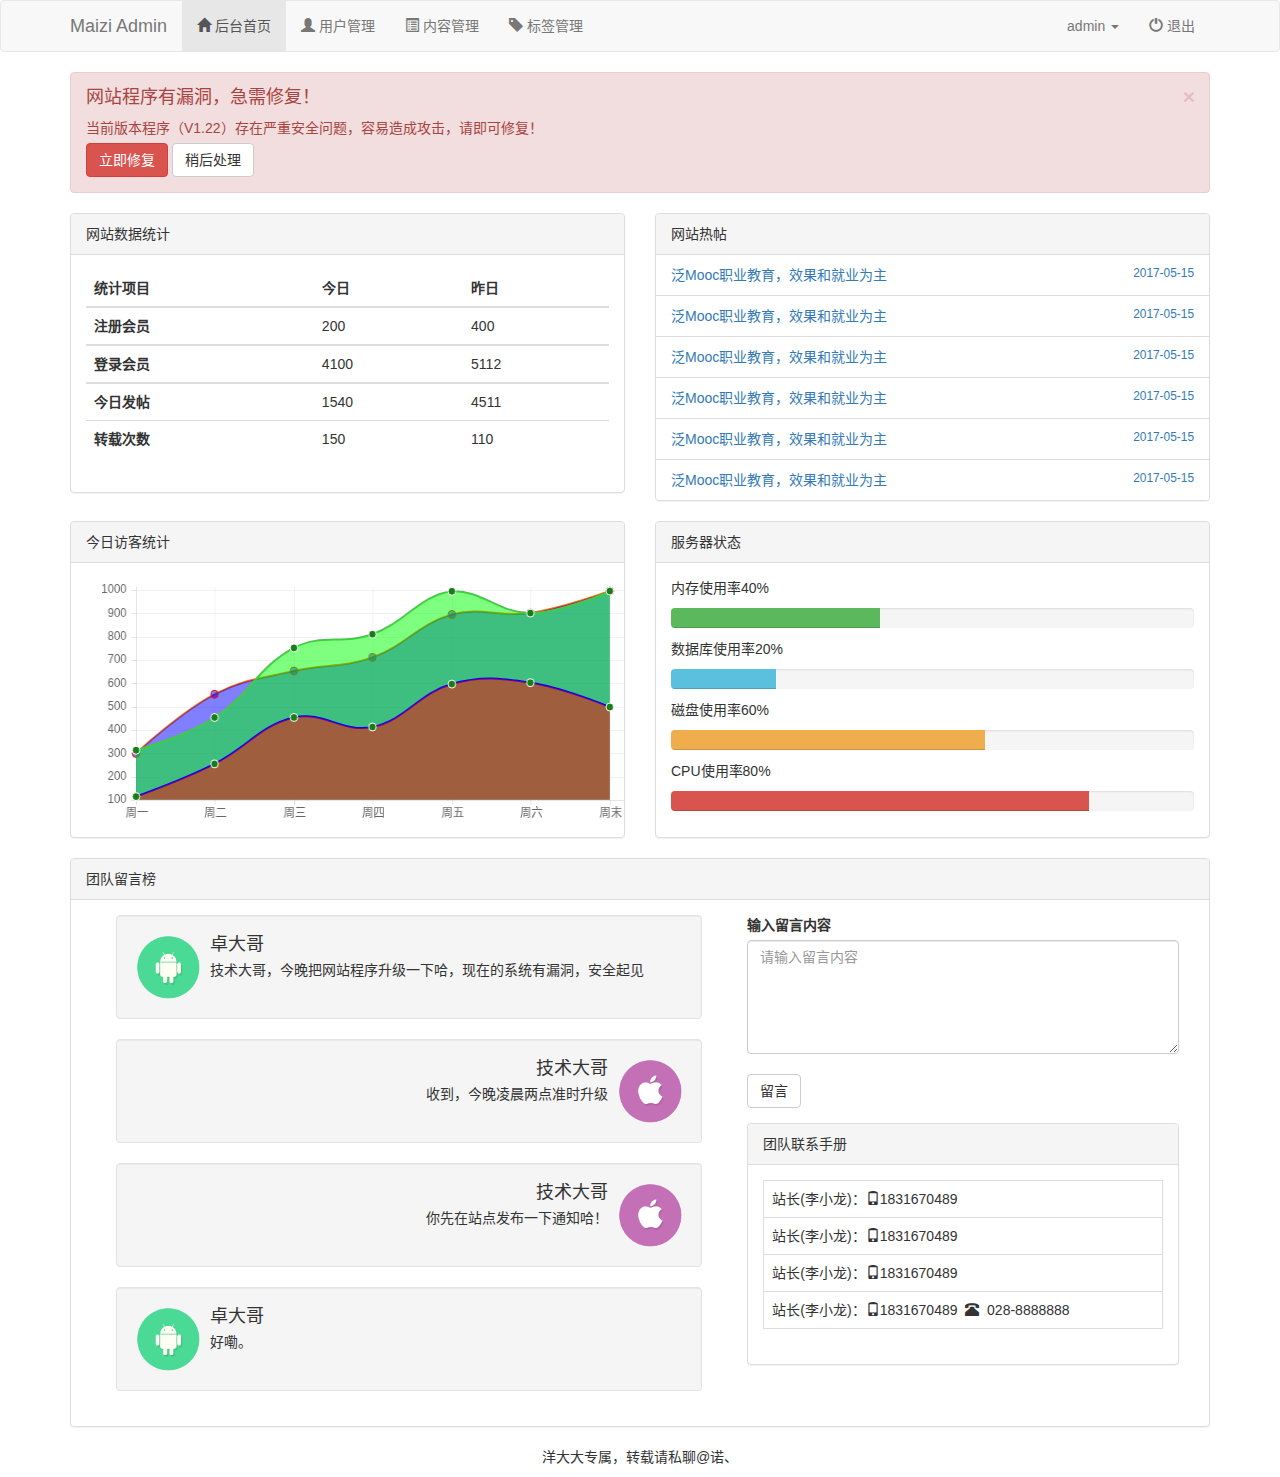
<file: index.html>
﻿<!DOCTYPE html>
<html lang="zh-CN">
<head>
    <meta charset="utf-8">
    <meta http-equiv="X-UA-Compatible" content="IE=edge">
    <meta name="viewport" content="width=device-width, initial-scale=1">
    <title>前台首页</title>
    <link href="lib/bootstrap/css/bootstrap.min.css" rel="stylesheet">
    <link rel="stylesheet" type="text/css" href="css/style.css"/>
</head>
<body>
	<!--导航start-->
	<nav class="navbar navbar-default" id="nav">
		<div class="container">
			<!--小屏幕导航按钮+logo-->
			<div class="navbar-header">
				<button class="navbar-toggle" data-toggle="collapse" data-target=".navbar-collapse">
				<span class="icon-bar"></span>
				<span class="icon-bar"></span>
				<span class="icon-bar"></span>	
			</button>
			<a href="#" class="navbar-brand">Maizi Admin</a>
			</div>
			<!--小屏幕导航按钮+logo-->
			<!--导航-->
			<div class="navbar-collapse collapse">
				<ul class="nav navbar-nav">
					<li class="active"><a href="firstindex.html"><span class="glyphicon glyphicon-home"></span>&nbsp;后台首页</a></li>
					<li><span></span><a href="user.html"><span class="glyphicon glyphicon-user"></span>&nbsp;用户管理</a></li>
					<li><span></span><a href="mainpage.html"><span class="glyphicon glyphicon-list-alt"></span>&nbsp;内容管理</a></li>
					<li><span></span><a href="tag.html"><span class="glyphicon glyphicon-tag"></span>&nbsp;标签管理</a></li>				
				</ul>
				<ul class="nav navbar-nav navbar-right">
					<li class="dropdown">
					  <a id="dLabel" type="button" data-toggle="dropdown" aria-haspopup="true" aria-expanded="false">
					    admin
					    <span class="caret"></span>
					  </a>
					  <ul class="dropdown-menu" aria-labelledby="dLabel">
					    <li><a href="index.html"><span class="glyphicon glyphicon-screenshot"></span>&nbsp;前台首页</a></li>
					    <li><a href="mainpage.html"><span class="glyphicon glyphicon-user"></span>&nbsp;个人主页</a></li>
					    <li><a href="set.html"><span class="glyphicon glyphicon-cog"></span>&nbsp;个人设置</a></li>
					    <li><a href="centre.html"><span class="glyphicon glyphicon-credit-card"></span>&nbsp;账户中心</a></li>
					    <li><a href="collect.html"><span class="glyphicon glyphicon-heart"></span>&nbsp;我的收藏</a></li>
					  </ul>
					</li>
					<li><a href="#"><span class="glyphicon glyphicon-off"></span>&nbsp;退出</a></li>
				</ul>
			</div>
			<!--导航-->
			
		</div>
	</nav>
	<!--导航end-->	
	
	<div class="container">
		<!--网站漏洞修复-->
		<div class="row">
			<div class="col-xs-12 col-sm-12 col-md-12 col-lg-12">
				<div class="alert alert-danger alert-dismissible fade in" role="alert">
			      <button type="button" class="close" data-dismiss="alert" aria-label="Close"><span aria-hidden="true">×</span></button>
			      <h4>网站程序有漏洞，急需修复！</h4>
			      <p>当前版本程序（V1.22）存在严重安全问题，容易造成攻击，请即可修复！</p>
			      <p>
			        <button type="button" class="btn btn-danger">立即修复</button>
			        <button type="button" class="btn btn-default" data-dismiss="alert">稍后处理</button>
			      </p>
			    </div>
			</div>
		</div>
		<!--网站漏洞修复-->
		<div class="row">
			<div class="col-xs-12 col-sm-12 col-md-6 col-lg-6">
				<div class="panel panel-default">
					<div class="panel-heading">网站数据统计</div>
					<div class="panel-body">
					<table class="table table-hover">
						<thead>
							<th>统计项目</th>
							<th>今日</th>
							<th>昨日</th>
						</thead>
						<tbody>
							<th>注册会员</th>
							<td>200</td>
							<td>400</td>
						</tbody>
						<tbody>
							<th>登录会员</th>
							<td>4100</td>
							<td>5112</td>
						</tbody>
						<tbody>
							<th>今日发帖</th>
							<td>1540</td>
							<td>4511</td>
						</tbody>
						<tfoot>
							<th>转载次数</th>
							<td>150</td>
							<td>110</td>
						</tfoot>
					</table>
					</div>
				</div>
			</div>
			<div class="col-xs-12 col-sm-12 col-md-6 col-lg-6">
				<div class="panel panel-default">
					<div class="panel-heading">网站热帖</div>
					<ul class="list-group">
						<li class="list-group-item">
							<a href="#">泛Mooc职业教育，效果和就业为主<small class="pull-right">2017-05-15</small></a>
						</li>
						<li class="list-group-item">
							<a href="#">泛Mooc职业教育，效果和就业为主<small class="pull-right">2017-05-15</small></a>
						</li>
						<li class="list-group-item">
							<a href="#">泛Mooc职业教育，效果和就业为主<small class="pull-right">2017-05-15</small></a>
						</li>
						<li class="list-group-item">
							<a href="#">泛Mooc职业教育，效果和就业为主<small class="pull-right">2017-05-15</small></a>
						</li>
						<li class="list-group-item">
							<a href="#">泛Mooc职业教育，效果和就业为主<small class="pull-right">2017-05-15</small></a>
						</li>
						<li class="list-group-item">
							<a href="#">泛Mooc职业教育，效果和就业为主<small class="pull-right">2017-05-15</small></a>
						</li>
					</ul>
				</div>
			</div>
		</div>
		<div class="row">
			<div class="col-xs-12 col-sm-12 col-md-6 col-lg-6">
			<div class="panel panel-default">
				<div class="panel-heading">今日访客统计</div>
				<div class="panel-body">
					<canvas id="canvas" class="col-xs-12 col-sm-12 col-md-6 col-lg-6">
						
					</canvas>
				</div>
			</div>
			</div>
			<div class="col-xs-12 col-sm-12 col-md-6 col-lg-6">
				<div class="panel panel-default">
					<div class="panel-heading">服务器状态</div>
					<div class="panel-body">
						<p>内存使用率40%</p>
						<div class="progress">
						  <div class="progress-bar progress-bar-success" role="progressbar" aria-valuenow="40" aria-valuemin="0" aria-valuemax="100" style="width: 40%">
						    <span class="sr-only">40% Complete (success)</span>
						  </div>
						</div>
						<p>数据库使用率20%</p>
						<div class="progress">
						  <div class="progress-bar progress-bar-info" role="progressbar" aria-valuenow="20" aria-valuemin="0" aria-valuemax="100" style="width: 20%">
						    <span class="sr-only">20% Complete</span>
						  </div>
						</div>
						<p>磁盘使用率60%</p>
						<div class="progress">
						  <div class="progress-bar progress-bar-warning" role="progressbar" aria-valuenow="60" aria-valuemin="0" aria-valuemax="100" style="width: 60%">
						    <span class="sr-only">60% Complete (warning)</span>
						  </div>
						</div>
						<p>CPU使用率80%</p>
						<div class="progress">
						  <div class="progress-bar progress-bar-danger" role="progressbar" aria-valuenow="80" aria-valuemin="0" aria-valuemax="100" style="width: 80%">
						    <span class="sr-only">80% Complete (danger)</span>
						  </div>
						</div>
					</div>
				</div>
			</div>
		</div>
		<div class="row">
			<div class="col-xs-12 col-sm-12 col-md-12 col-lg-12">
				<div class="panel panel-default">
					<div class="panel-heading">团队留言榜</div>
					<div class="panel-body">
					<div class="col-xs-12 col-sm-12 col-md-7 col-lg-7">
						<div class="col-xs-12 col=sm-12 col-md-12 col-lg-12">
							<div class="media well">
							  <div class="media-left">
							    <a href="#">
							      <img  src="img/img/a.png">
							    </a>
							  </div>
							  <div class="media-body">
							    <h4 class="media-heading">卓大哥</h4>
							    <p>技术大哥，今晚把网站程序升级一下哈，现在的系统有漏洞，安全起见</p>
							  </div>
							</div>
						</div>
						<div class="col-xs-12 col=sm-12 col-md-12 col-lg-12">
							<div class="media well">
							  
							  <div class="media-body text-right">
							    <h4 class="media-heading">技术大哥</h4>
							    <p>收到，今晚凌晨两点准时升级</p>
							  </div>
							  <div class="media-right">
							    <a href="#">
							      <img  src="img/img/i.png">
							    </a>
							  </div>
							</div>
						</div> 
						<div class="col-xs-12 col=sm-12 col-md-12 col-lg-12">
							<div class="media well">
							  <div class="media-body text-right">
							    <h4 class="media-heading">技术大哥</h4>
							    <p>你先在站点发布一下通知哈！</p>
							  </div>
							  <div class="media-right">
							    <a href="#">
							      <img  src="img/img/i.png">
							    </a>
							  </div>
							</div>
						</div> 
						<div class="col-xs-12 col=sm-12 col-md-12 col-lg-12">
							<div class="media well">
							  <div class="media-left">
							    <a href="#">
							      <img  src="img/img/a.png">
							    </a>
							  </div>
							  <div class="media-body">
							    <h4 class="media-heading">卓大哥</h4>
							    <p>好嘞。</p>
							  </div>
							</div>
						</div> 
					</div>
					
					<div class="col-xs-12 col-sm-12 col-md-5 col-lg-5">
						<form action="#">
							<div class="form-group">
							<label for="text1">输入留言内容</label>
							<textarea class="form-control" id="text1" rows="5" cols="10" placeholder="请输入留言内容"></textarea>
							<button type="submit" class="btn btn-default" id="btn">留言</button>
							</div>
						</form>
						<div class="panel panel-default">
							<div class="panel-heading">团队联系手册</div>
							<div class="panel-body">
								<table class="table table-bordered">
								<tr>
									<td>站长(李小龙)：<span class="glyphicon glyphicon-phone"></span>1831670489</td>
								</tr>
								<tr>
									<td>站长(李小龙)：<span class="glyphicon glyphicon-phone"></span>1831670489</td>
								</tr>
								<tr>
									<td>站长(李小龙)：<span class="glyphicon glyphicon-phone"></span>1831670489</td>
								</tr>
								<tr>
									<td>站长(李小龙)：<span class="glyphicon glyphicon-phone"></span>1831670489&nbsp;&nbsp;<span class="glyphicon glyphicon-phone-alt"></span>&nbsp;&nbsp;028-8888888</td>
								</tr>
								</table>
							</div>
						</div>
					</div>
					</div>
				</div>
			</div>
		</div>
	</div>
	
	<!--底部-->
	<footer class="nav navbar-bottom text-center">
		<p>洋大大专属，转载请私聊@诺、</p>
	</footer>
	<!--底部-->
<script src="js/jquery-3.2.0.min.js"></script>
<script src="lib/bootstrap/js/bootstrap.min.js"></script>
<script src="js/script.js"></script>
<script src="js/Chart.js"></script>
</body>
</html>
</file>
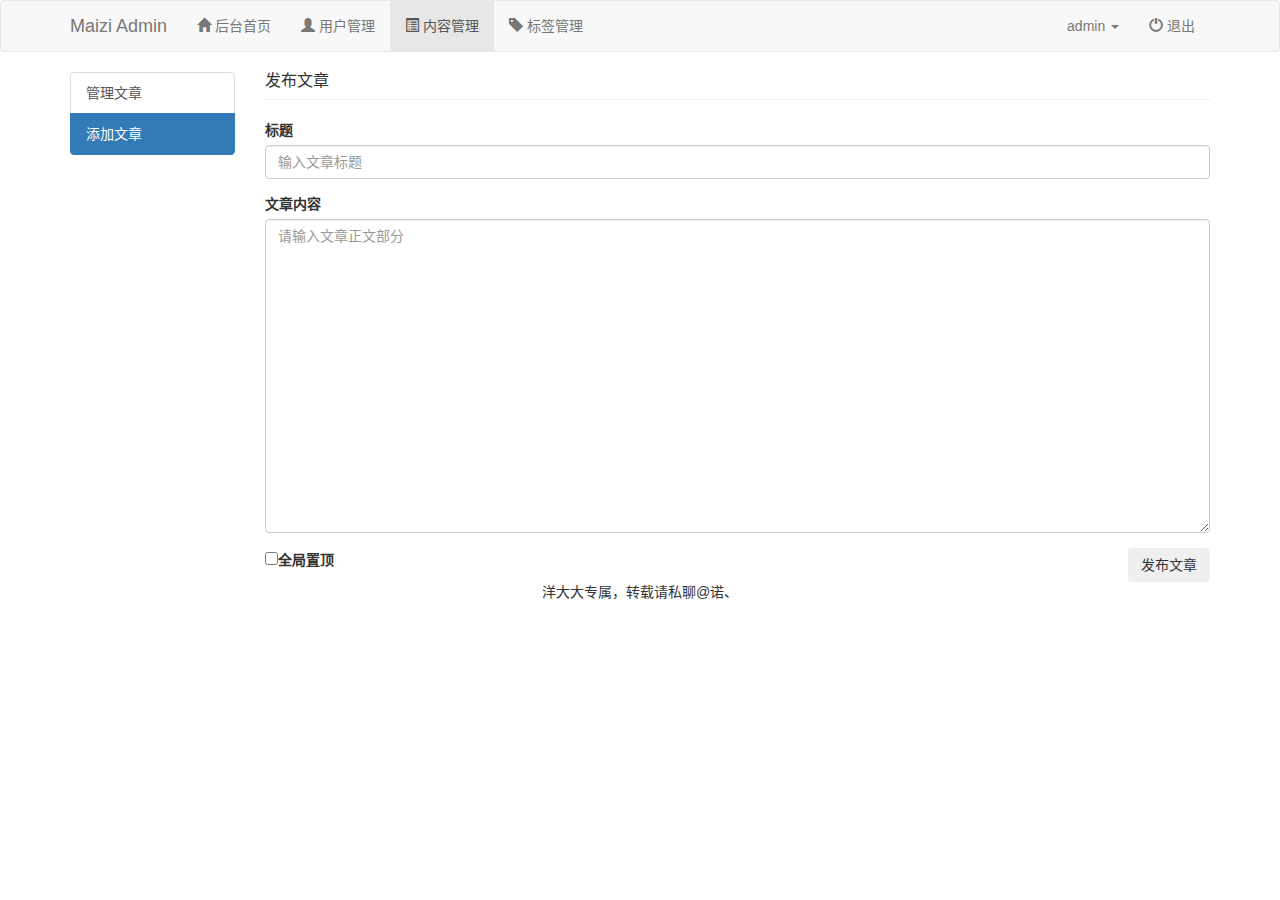
<file: addpage.html>
<!DOCTYPE html>
<html lang="zh-CN">
<head>
    <meta charset="utf-8">
    <meta http-equiv="X-UA-Compatible" content="IE=edge">
    <meta name="viewport" content="width=device-width, initial-scale=1">
    <title>内容管理</title>
    <link href="lib/bootstrap/css/bootstrap.min.css" rel="stylesheet">
    <link rel="stylesheet" type="text/css" href="css/user.css"/>
</head>
	<body id="black">
	<!--导航start-->
	<nav class="navbar navbar-default" id="nav">
		<div class="container">
			<!--小屏幕导航按钮+logo-->
			<div class="navbar-header">
				<button class="navbar-toggle" data-toggle="collapse" data-target=".navbar-collapse">
				<span class="icon-bar"></span>
				<span class="icon-bar"></span>
				<span class="icon-bar"></span>	
			</button>
			<a href="#" class="navbar-brand">Maizi Admin</a>
			</div>
			<!--小屏幕导航按钮+logo-->
			<!--导航-->
			<div class="navbar-collapse collapse">
				<ul class="nav navbar-nav">
					<li><a href="firstindex.html"><span class="glyphicon glyphicon-home"></span>&nbsp;后台首页</a></li>
					<li><span></span><a href="user.html"><span class="glyphicon glyphicon-user"></span>&nbsp;用户管理</a></li>
					<li class="active"><span></span><a href="mainpage.html"><span class="glyphicon glyphicon-list-alt"></span>&nbsp;内容管理</a></li>
					<li><span></span><a href="tag.html"><span class="glyphicon glyphicon-tag"></span>&nbsp;标签管理</a></li>				
				</ul>
				<ul class="nav navbar-nav navbar-right">
					<li class="dropdown">
					  <a id="dLabel" type="button" data-toggle="dropdown" aria-haspopup="true" aria-expanded="false">
					    admin
					    <span class="caret"></span>
					  </a>
					  <ul class="dropdown-menu" aria-labelledby="dLabel">
					    <li><a href="index.html"><span class="glyphicon glyphicon-screenshot"></span>&nbsp;前台首页</a></li>
					    <li><a href="mainpage.html"><span class="glyphicon glyphicon-user"></span>&nbsp;个人主页</a></li>
					    <li><a href="set.html"><span class="glyphicon glyphicon-cog"></span>&nbsp;个人设置</a></li>
					    <li><a href="centre.html"><span class="glyphicon glyphicon-credit-card"></span>&nbsp;账户中心</a></li>
					    <li><a href="collect.html"><span class="glyphicon glyphicon-heart"></span>&nbsp;我的收藏</a></li>
					  </ul>
					</li>
					<li><a href="#"><span class="glyphicon glyphicon-off"></span>&nbsp;退出</a></li>
				</ul>
			</div>
			<!--导航-->
			
		</div>
	</nav>
	<!--导航end-->
	<section class="container">
		<div class="row">
			<div class="col-xs-12 col-sm-12 col-md-2 col-lg-2">
				<div class="list-group">
					<a href="mainpage.html" class="list-group-item">管理文章</a>
					<a href="addpage.html" class="list-group-item active">添加文章</a>
				</div>
			</div>
			<div class="col-xs-12 col-sm-12 col-md-10 col-lg-10">
				<div class="page-header">
					<h1>发布文章</h1>
				</div>
				<div action="#" >
					<div class="form-group">
					<label for="addtit">标题</label>
					<input type="text" class="form-control" placeholder="输入文章标题"/>
					</div>
				<div action="#" class="form-group">
					<label for="addmain">文章内容</label>
					<textarea id="addmain" class="form-control" rows="15" cols="10" placeholder="请输入文章正文部分"></textarea>
				</div>
				<div addmain="checkbox">
					<label>
						<input type="checkbox" />全局置顶
					</label>
					<button type="submit" class="btn pull-right">发布文章</button>
				</div>
				</div>
			</div>
		</div>
			
			
	</section>
	<!--底部-->
	<footer class="nav navbar-bottom text-center">
		<p>洋大大专属，转载请私聊@诺、</p>
	</footer>
	<!--底部-->
<script src="js/jquery-3.2.0.min.js"></script>
<script src="lib/bootstrap/js/bootstrap.min.js"></script>
	</body>
</html>
</file>
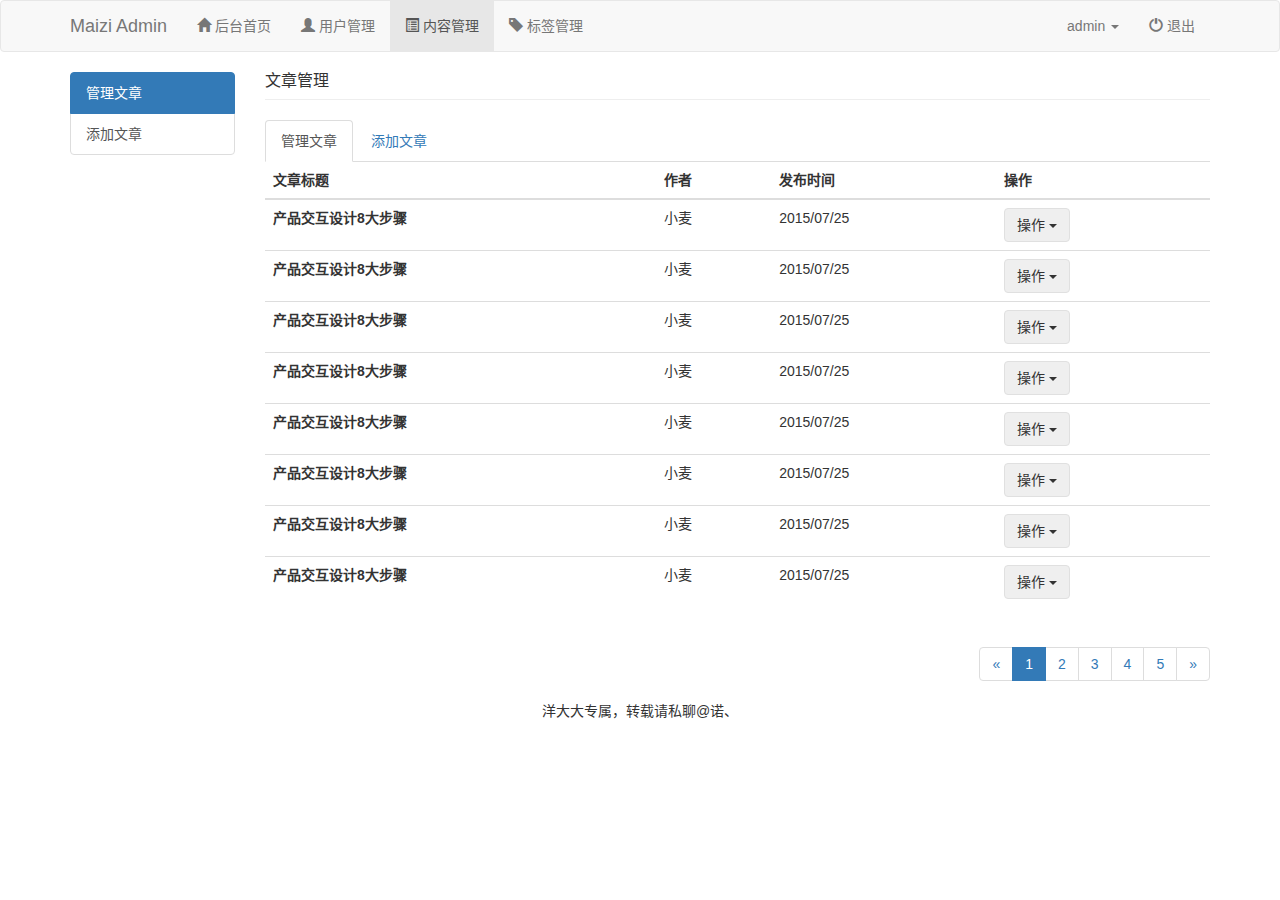
<file: mainpage.html>
<!DOCTYPE html>
<html lang="zh-CN">
<head>
    <meta charset="utf-8">
    <meta http-equiv="X-UA-Compatible" content="IE=edge">
    <meta name="viewport" content="width=device-width, initial-scale=1">
    <title>内容管理</title>
    <link href="lib/bootstrap/css/bootstrap.min.css" rel="stylesheet">
    <link rel="stylesheet" type="text/css" href="css/user.css"/>
</head>
	<body id="black">
	<!--导航start-->
	<nav class="navbar navbar-default" id="nav">
		<div class="container">
			<!--小屏幕导航按钮+logo-->
			<div class="navbar-header">
				<button class="navbar-toggle" data-toggle="collapse" data-target=".navbar-collapse">
				<span class="icon-bar"></span>
				<span class="icon-bar"></span>
				<span class="icon-bar"></span>	
			</button>
			<a href="#" class="navbar-brand">Maizi Admin</a>
			</div>
			<!--小屏幕导航按钮+logo-->
			<!--导航-->
			<div class="navbar-collapse collapse">
				<ul class="nav navbar-nav">
					<li><a href="firstindex.html"><span class="glyphicon glyphicon-home"></span>&nbsp;后台首页</a></li>
					<li><span></span><a href="user.html"><span class="glyphicon glyphicon-user"></span>&nbsp;用户管理</a></li>
					<li class="active"><span></span><a href="mainpage.html"><span class="glyphicon glyphicon-list-alt"></span>&nbsp;内容管理</a></li>
					<li><span></span><a href="tag.html"><span class="glyphicon glyphicon-tag"></span>&nbsp;标签管理</a></li>				
				</ul>
				<ul class="nav navbar-nav navbar-right">
					<li class="dropdown">
					  <a id="dLabel" type="button" data-toggle="dropdown" aria-haspopup="true" aria-expanded="false">
					    admin
					    <span class="caret"></span>
					  </a>
					  <ul class="dropdown-menu" aria-labelledby="dLabel">
					    <li><a href="index.html"><span class="glyphicon glyphicon-screenshot"></span>&nbsp;前台首页</a></li>
					    <li><a href="mainpage.html"><span class="glyphicon glyphicon-user"></span>&nbsp;个人主页</a></li>
					    <li><a href="set.html"><span class="glyphicon glyphicon-cog"></span>&nbsp;个人设置</a></li>
					    <li><a href="centre.html"><span class="glyphicon glyphicon-credit-card"></span>&nbsp;账户中心</a></li>
					    <li><a href="collect.html"><span class="glyphicon glyphicon-heart"></span>&nbsp;我的收藏</a></li>
					  </ul>
					</li>
					<li><a href="#"><span class="glyphicon glyphicon-off"></span>&nbsp;退出</a></li>
				</ul>
			</div>
			<!--导航-->
			
		</div>
	</nav>
	<!--导航end-->
	<section class="container">
		<div class="row">
			<div class="col-xs-12 col-sm-12 col-md-2 col-lg-2">
				<div class="list-group">
					<a href="mainpage.html" class="list-group-item active">管理文章</a>
					<a href="addpage.html" class="list-group-item">添加文章</a>
				</div>
			</div>
			<div class="col-xs-12 col-sm-12 col-md-10 col-lg-10">
				<div class="page-header">
					<h1>文章管理</h1>
				</div>
				<ul class="nav nav-tabs">
					<li class="active"><a href="mainpage.html">管理文章</a></li>
					<li><a href="addpage.html">添加文章</a></li>
				</ul>
				<table class="table">
					<thead>
						<tr>
							<th>文章标题</th>
							<th>作者</th>
							<th>发布时间</th>
							<th>操作</th>
						</tr>
					</thead>
					<tbody>
						<tr>
							<th scope="row">产品交互设计8大步骤</th>
							<td>小麦</td>
							<td>2015/07/25</td>
							<td>
								<div role="presentation" class="dropdown">
								    <button class="btn dropdown-toggle" data-toggle="dropdown" href="#" role="button" aria-haspopup="true" aria-expanded="false"> 
								    	操作 <span class="caret"></span>
								    </button>
								    <ul class="dropdown-menu">
								      <li><a href="#">编辑</a></li>
								      <li><a href="#">删除</a></li>
								      <li><a href="#">全局置顶</a></li>
								    </ul>
								 </div>
							</td>
						</tr>
						<tr>
							<th scope="row">产品交互设计8大步骤</th>
							<td>小麦</td>
							<td>2015/07/25</td>
							<td>
								<div role="presentation" class="dropdown">
								    <button class="btn dropdown-toggle" data-toggle="dropdown" href="#" role="button" aria-haspopup="true" aria-expanded="false"> 
								    	操作 <span class="caret"></span>
								    </button>
								    <ul class="dropdown-menu">
								      <li><a href="#">编辑</a></li>
								      <li><a href="#">删除</a></li>
								      <li><a href="#">全局置顶</a></li>
								    </ul>
								 </div>
							</td>
						</tr>
						<tr>
							<th scope="row">产品交互设计8大步骤</th>
							<td>小麦</td>
							<td>2015/07/25</td>
							<td>
								<div role="presentation" class="dropdown">
								    <button class="btn dropdown-toggle" data-toggle="dropdown" href="#" role="button" aria-haspopup="true" aria-expanded="false"> 
								    	操作 <span class="caret"></span>
								    </button>
								    <ul class="dropdown-menu">
								      <li><a href="#">编辑</a></li>
								      <li><a href="#">删除</a></li>
								      <li><a href="#">全局置顶</a></li>
								    </ul>
								 </div>
							</td>
						</tr>
						<tr>
							<th scope="row">产品交互设计8大步骤</th>
							<td>小麦</td>
							<td>2015/07/25</td>
							<td>
								<div role="presentation" class="dropdown">
								    <button class="btn dropdown-toggle" data-toggle="dropdown" href="#" role="button" aria-haspopup="true" aria-expanded="false"> 
								    	操作 <span class="caret"></span>
								    </button>
								    <ul class="dropdown-menu">
								      <li><a href="#">编辑</a></li>
								      <li><a href="#">删除</a></li>
								      <li><a href="#">全局置顶</a></li>
								    </ul>
								 </div>
							</td>
						</tr>
						<tr>
							<th scope="row">产品交互设计8大步骤</th>
							<td>小麦</td>
							<td>2015/07/25</td>
							<td>
								<div role="presentation" class="dropdown">
								    <button class="btn dropdown-toggle" data-toggle="dropdown" href="#" role="button" aria-haspopup="true" aria-expanded="false"> 
								    	操作 <span class="caret"></span>
								    </button>
								    <ul class="dropdown-menu">
								      <li><a href="#">编辑</a></li>
								      <li><a href="#">删除</a></li>
								      <li><a href="#">全局置顶</a></li>
								    </ul>
								 </div>
							</td>
						</tr>
						<tr>
							<th scope="row">产品交互设计8大步骤</th>
							<td>小麦</td>
							<td>2015/07/25</td>
							<td>
								<div role="presentation" class="dropdown">
								    <button class="btn dropdown-toggle" data-toggle="dropdown" href="#" role="button" aria-haspopup="true" aria-expanded="false"> 
								    	操作 <span class="caret"></span>
								    </button>
								    <ul class="dropdown-menu">
								      <li><a href="#">编辑</a></li>
								      <li><a href="#">删除</a></li>
								      <li><a href="#">全局置顶</a></li>
								    </ul>
								 </div>
							</td>
						</tr>
						<tr>
							<th scope="row">产品交互设计8大步骤</th>
							<td>小麦</td>
							<td>2015/07/25</td>
							<td>
								<div role="presentation" class="dropdown">
								    <button class="btn dropdown-toggle" data-toggle="dropdown" href="#" role="button" aria-haspopup="true" aria-expanded="false"> 
								    	操作 <span class="caret"></span>
								    </button>
								    <ul class="dropdown-menu">
								      <li><a href="#">编辑</a></li>
								      <li><a href="#">删除</a></li>
								      <li><a href="#">全局置顶</a></li>
								    </ul>
								 </div>
							</td>
						</tr>
						<tr>
							<th scope="row">产品交互设计8大步骤</th>
							<td>小麦</td>
							<td>2015/07/25</td>
							<td>
								<div role="presentation" class="dropdown">
								    <button class="btn dropdown-toggle" data-toggle="dropdown" href="#" role="button" aria-haspopup="true" aria-expanded="false"> 
								    	操作 <span class="caret"></span>
								    </button>
								    <ul class="dropdown-menu">
								      <li><a href="#">编辑</a></li>
								      <li><a href="#">删除</a></li>
								      <li><a href="#">全局置顶</a></li>
								    </ul>
								 </div>
							</td>
						</tr>
					</tbody>
				</table>
				<nav aria-label="Page navigation">
				  <ul class="pagination pull-right">
				    <li>
				      <a href="#" aria-label="Previous">
				        <span aria-hidden="true">&laquo;</span>
				      </a>
				    </li>
				    <li class="active"><a href="#">1</a></li>
				    <li><a href="#">2</a></li>
				    <li><a href="#">3</a></li>
				    <li><a href="#">4</a></li>
				    <li><a href="#">5</a></li>
				    <li>
				      <a href="#" aria-label="Next">
				        <span aria-hidden="true">&raquo;</span>
				      </a>
				    </li>
				  </ul>
				</nav>
			</div>
		</div>
			
			
	</section>
	<!--底部-->
	<footer class="nav navbar-bottom text-center">
		<p>洋大大专属，转载请私聊@诺、</p>
	</footer>
	<!--底部-->
<script src="js/jquery-3.2.0.min.js"></script>
<script src="lib/bootstrap/js/bootstrap.min.js"></script>
	</body>
</html>
</file>
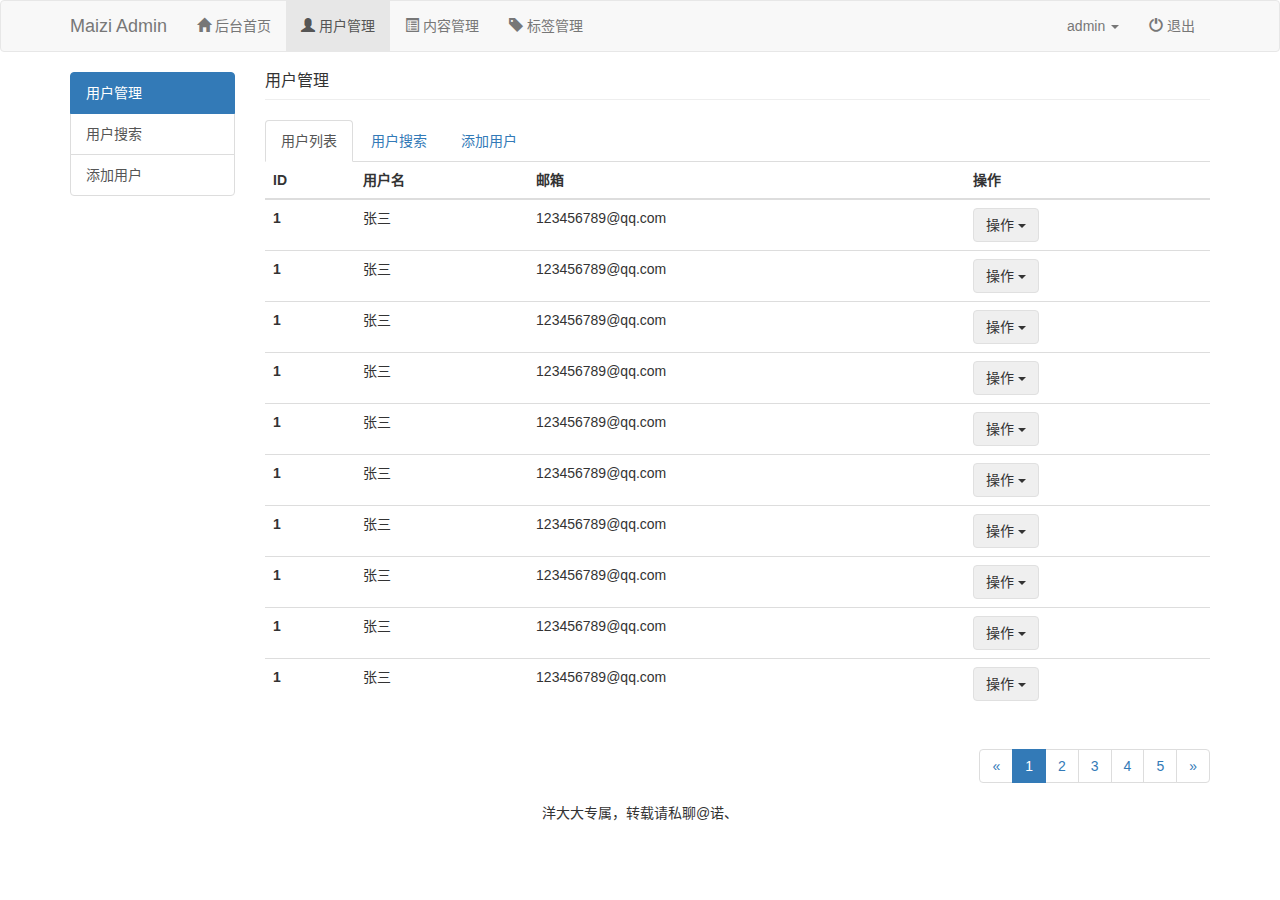
<file: user.html>
<!DOCTYPE html>
<html lang="zh-CN">
<head>
    <meta charset="utf-8">
    <meta http-equiv="X-UA-Compatible" content="IE=edge">
    <meta name="viewport" content="width=device-width, initial-scale=1">
    <title>用户管理</title>
    <link href="lib/bootstrap/css/bootstrap.min.css" rel="stylesheet">
    <link rel="stylesheet" type="text/css" href="css/user.css"/>
</head>
	<body id="black">
	<!--导航start-->
	<nav class="navbar navbar-default" id="nav">
		<div class="container">
			<!--小屏幕导航按钮+logo-->
			<div class="navbar-header">
				<button class="navbar-toggle" data-toggle="collapse" data-target=".navbar-collapse">
				<span class="icon-bar"></span>
				<span class="icon-bar"></span>
				<span class="icon-bar"></span>	
			</button>
			<a href="#" class="navbar-brand">Maizi Admin</a>
			</div>
			<!--小屏幕导航按钮+logo-->
			<!--导航-->
			<div class="navbar-collapse collapse">
				<ul class="nav navbar-nav">
					<li><a href="firstindex.html"><span class="glyphicon glyphicon-home"></span>&nbsp;后台首页</a></li>
					<li class="active"><span></span><a href="user.html"><span class="glyphicon glyphicon-user"></span>&nbsp;用户管理</a></li>
					<li><span></span><a href="mainpage.html"><span class="glyphicon glyphicon-list-alt"></span>&nbsp;内容管理</a></li>
					<li><span></span><a href="tag.html"><span class="glyphicon glyphicon-tag"></span>&nbsp;标签管理</a></li>				
				</ul>
				<ul class="nav navbar-nav navbar-right">
					<li class="dropdown">
					  <a id="dLabel" type="button" data-toggle="dropdown" aria-haspopup="true" aria-expanded="false">
					    admin
					    <span class="caret"></span>
					  </a>
					  <ul class="dropdown-menu" aria-labelledby="dLabel">
					    <li><a href="index.html"><span class="glyphicon glyphicon-screenshot"></span>&nbsp;前台首页</a></li>
					    <li><a href="mainpage.html"><span class="glyphicon glyphicon-user"></span>&nbsp;个人主页</a></li>
					    <li><a href="set.html"><span class="glyphicon glyphicon-cog"></span>&nbsp;个人设置</a></li>
					    <li><a href="centre.html"><span class="glyphicon glyphicon-credit-card"></span>&nbsp;账户中心</a></li>
					    <li><a href="collect.html"><span class="glyphicon glyphicon-heart"></span>&nbsp;我的收藏</a></li>
					  </ul>
					</li>
					<li><a href="#"><span class="glyphicon glyphicon-off"></span>&nbsp;退出</a></li>
				</ul>
			</div>
			<!--导航-->
			
		</div>
	</nav>
	<!--导航end-->
	<!--主体-->
	<section class="container">
		<div class="row">
			<div class="col-xs-12 col-sm-12 col-md-2 col-lg-2">
				<div class="list-group">
					<a href="user.html" class="list-group-item active">用户管理</a>
					<a href="usersearch.html" class="list-group-item">用户搜索</a>
					<a href="#" role="button" class="list-group-item" data-toggle="modal" data-target="#myModal">添加用户</a>
				</div>
			</div>
			<div class="col-xs-12 col-sm-12 col-md-10 col-lg-10">
				<div class="page-header">
					<h1>用户管理</h1>
				</div>
				<ul class="nav nav-tabs">
					<li class="active"><a href="user.html">用户列表</a></li>
					<li><a href="usersearch.html">用户搜索</a></li>
					<li><a href="#" role="button" data-toggle="modal" data-target="#myModal">添加用户</a></li>
				</ul>
				<table class="table">
					<thead>
						<tr>
							<th>ID</th>
							<th>用户名</th>
							<th>邮箱</th>
							<th>操作</th>
						</tr>
					</thead>
					<tbody>
						<tr>
							<th scope="row">1</th>
							<td>张三</td>
							<td>123456789@qq.com</td>
							<td>
								<div role="presentation" class="dropdown">
								    <button class="btn dropdown-toggle" data-toggle="dropdown" href="#" role="button" aria-haspopup="true" aria-expanded="false">
								      操作 <span class="caret"></span>
								    </button>
								    <ul class="dropdown-menu">
								      <li><a href="#">编辑</a></li>
								      <li><a href="#">删除</a></li>
								      <li><a href="#">锁定</a></li>
								      <li><a href="#">修改密码</a></li>
								    </ul>
								  </div>
							</td>
						</tr>
						<tr>
							<th scope="row">1</th>
							<td>张三</td>
							<td>123456789@qq.com</td>
							<td>
								<div role="presentation" class="dropdown">
								    <button class="btn dropdown-toggle" data-toggle="dropdown" href="#" role="button" aria-haspopup="true" aria-expanded="false">
								      操作 <span class="caret"></span>
								    </button>
								    <ul class="dropdown-menu">
								      <li><a href="#">编辑</a></li>
								      <li><a href="#">删除</a></li>
								      <li><a href="#">锁定</a></li>
								      <li><a href="#">修改密码</a></li>
								    </ul>
								  </div>
							</td>
						</tr>
						<tr>
							<th scope="row">1</th>
							<td>张三</td>
							<td>123456789@qq.com</td>
							<td>
								<div role="presentation" class="dropdown">
								    <button class="btn dropdown-toggle" data-toggle="dropdown" href="#" role="button" aria-haspopup="true" aria-expanded="false">
								      操作 <span class="caret"></span>
								    </button>
								    <ul class="dropdown-menu">
								      <li><a href="#">编辑</a></li>
								      <li><a href="#">删除</a></li>
								      <li><a href="#">锁定</a></li>
								      <li><a href="#">修改密码</a></li>
								    </ul>
								  </div>
							</td>
						</tr>
						<tr>
							<th scope="row">1</th>
							<td>张三</td>
							<td>123456789@qq.com</td>
							<td>
								<div role="presentation" class="dropdown">
								    <button class="btn dropdown-toggle" data-toggle="dropdown" href="#" role="button" aria-haspopup="true" aria-expanded="false">
								      操作 <span class="caret"></span>
								    </button>
								    <ul class="dropdown-menu">
								      <li><a href="#">编辑</a></li>
								      <li><a href="#">删除</a></li>
								      <li><a href="#">锁定</a></li>
								      <li><a href="#">修改密码</a></li>
								    </ul>
								  </div>
							</td>
						</tr>
						<tr>
							<th scope="row">1</th>
							<td>张三</td>
							<td>123456789@qq.com</td>
							<td>
								<div role="presentation" class="dropdown">
								    <button class="btn dropdown-toggle" data-toggle="dropdown" href="#" role="button" aria-haspopup="true" aria-expanded="false">
								      操作 <span class="caret"></span>
								    </button>
								    <ul class="dropdown-menu">
								      <li><a href="#">编辑</a></li>
								      <li><a href="#">删除</a></li>
								      <li><a href="#">锁定</a></li>
								      <li><a href="#">修改密码</a></li>
								    </ul>
								  </div>
							</td>
						</tr>
						<tr>
							<th scope="row">1</th>
							<td>张三</td>
							<td>123456789@qq.com</td>
							<td>
								<div role="presentation" class="dropdown">
								    <button class="btn dropdown-toggle" data-toggle="dropdown" href="#" role="button" aria-haspopup="true" aria-expanded="false">
								      操作 <span class="caret"></span>
								    </button>
								    <ul class="dropdown-menu">
								      <li><a href="#">编辑</a></li>
								      <li><a href="#">删除</a></li>
								      <li><a href="#">锁定</a></li>
								      <li><a href="#">修改密码</a></li>
								    </ul>
								  </div>
							</td>
						</tr>
						<tr>
							<th scope="row">1</th>
							<td>张三</td>
							<td>123456789@qq.com</td>
							<td>
								<div role="presentation" class="dropdown">
								    <button class="btn dropdown-toggle" data-toggle="dropdown" href="#" role="button" aria-haspopup="true" aria-expanded="false">
								      操作 <span class="caret"></span>
								    </button>
								    <ul class="dropdown-menu">
								      <li><a href="#">编辑</a></li>
								      <li><a href="#">删除</a></li>
								      <li><a href="#">锁定</a></li>
								      <li><a href="#">修改密码</a></li>
								    </ul>
								  </div>
							</td>
						</tr>
						<tr>
							<th scope="row">1</th>
							<td>张三</td>
							<td>123456789@qq.com</td>
							<td>
								<div role="presentation" class="dropdown">
								    <button class="btn dropdown-toggle" data-toggle="dropdown" href="#" role="button" aria-haspopup="true" aria-expanded="false">
								      操作 <span class="caret"></span>
								    </button>
								    <ul class="dropdown-menu">
								      <li><a href="#">编辑</a></li>
								      <li><a href="#">删除</a></li>
								      <li><a href="#">锁定</a></li>
								      <li><a href="#">修改密码</a></li>
								    </ul>
								  </div>
							</td>
						</tr>
						<tr>
							<th scope="row">1</th>
							<td>张三</td>
							<td>123456789@qq.com</td>
							<td>
								<div role="presentation" class="dropdown">
								    <button class="btn dropdown-toggle" data-toggle="dropdown" href="#" role="button" aria-haspopup="true" aria-expanded="false">
								      操作 <span class="caret"></span>
								    </button>
								    <ul class="dropdown-menu">
								      <li><a href="#">编辑</a></li>
								      <li><a href="#">删除</a></li>
								      <li><a href="#">锁定</a></li>
								      <li><a href="#">修改密码</a></li>
								    </ul>
								  </div>
							</td>
						</tr>
						<tr>
							<th scope="row">1</th>
							<td>张三</td>
							<td>123456789@qq.com</td>
							<td>
								<div role="presentation" class="dropdown">
								    <button class="btn dropdown-toggle" data-toggle="dropdown" href="#" role="button" aria-haspopup="true" aria-expanded="false">
								      操作 <span class="caret"></span>
								    </button>
								    <ul class="dropdown-menu">
								      <li><a href="#">编辑</a></li>
								      <li><a href="#">删除</a></li>
								      <li><a href="#">锁定</a></li>
								      <li><a href="#">修改密码</a></li>
								    </ul>
								  </div>
							</td>
						</tr>
						
					</tbody>
				</table>
				<nav aria-label="Page navigation">
				  <ul class="pagination pull-right">
				    <li>
				      <a href="#" aria-label="Previous">
				        <span aria-hidden="true">&laquo;</span>
				      </a>
				    </li>
				    <li class="active"><a href="#">1</a></li>
				    <li><a href="#">2</a></li>
				    <li><a href="#">3</a></li>
				    <li><a href="#">4</a></li>
				    <li><a href="#">5</a></li>
				    <li>
				      <a href="#" aria-label="Next">
				        <span aria-hidden="true">&raquo;</span>
				      </a>
				    </li>
				  </ul>
				</nav>
			</div>
		</div>
			
			
	</section>
	<!--主体-->
		<!-- Modal -->
		<div class="modal fade" id="myModal" tabindex="-1" role="dialog" aria-labelledby="myModalLabel">
		  <div class="modal-dialog" role="document">
		    <div class="modal-content">
		      <div class="modal-header">
		        <button type="button" class="close" data-dismiss="modal" aria-label="Close"><span aria-hidden="true">&times;</span></button>
		        <h4 class="modal-title" id="myModalLabel">添加用户</h4>
		      </div>
		      <div class="modal-body">
		        <form action="#">
		        	<div class="form-group">
		        		<label for="addname">用户名</label>
		        		<input type="text" id="addname" class="form-control" placeholder="输入用户名"/>
		        	</div>
		        	<div class="form-group">
		        		<label for="addpwd">请输入密码</label>
		        		<input type="password" id="addpwd" class="form-control" placeholder="请输入密码"/>
		        	</div>
		        	<div class="form-group">
		        		<label for="addpsd">确认密码</label>
		        		<input type="password" id="addpsd" class="form-control" placeholder="确认密码"/>
		        	</div>
		        	<div class="form-group">
		        		<label for="addemail">请输入邮箱</label>
		        		<input type="email" id="addemail" class="form-control" placeholder="请输入邮箱"/>
		        	</div>
		        	<div class="form-group">
		        		<label for="adduser">用户组</label>
		        		<select id="adduser" class="form-control">
							<option>限制会员</option>
							<option>新手上路</option>
							<option>注册会员</option>
							<option>中级会员</option>
							<option>高级会员</option>
						</select>
		        	</div>
		        </form>
		      </div>
		      <div class="modal-footer">
		        <button type="button" class="btn" data-dismiss="modal">关闭</button>
		        <button type="button" class="btn btn-primary">提交</button>
		      </div>
		    </div>
		  </div>
		</div>	
	<!--底部-->
	<footer class="nav navbar-bottom text-center">
		<p>洋大大专属，转载请私聊@诺、</p>
	</footer>
	<!--底部-->
<script src="js/jquery-3.2.0.min.js"></script>
<script src="lib/bootstrap/js/bootstrap.min.js"></script>
	</body>
</html>
</file>
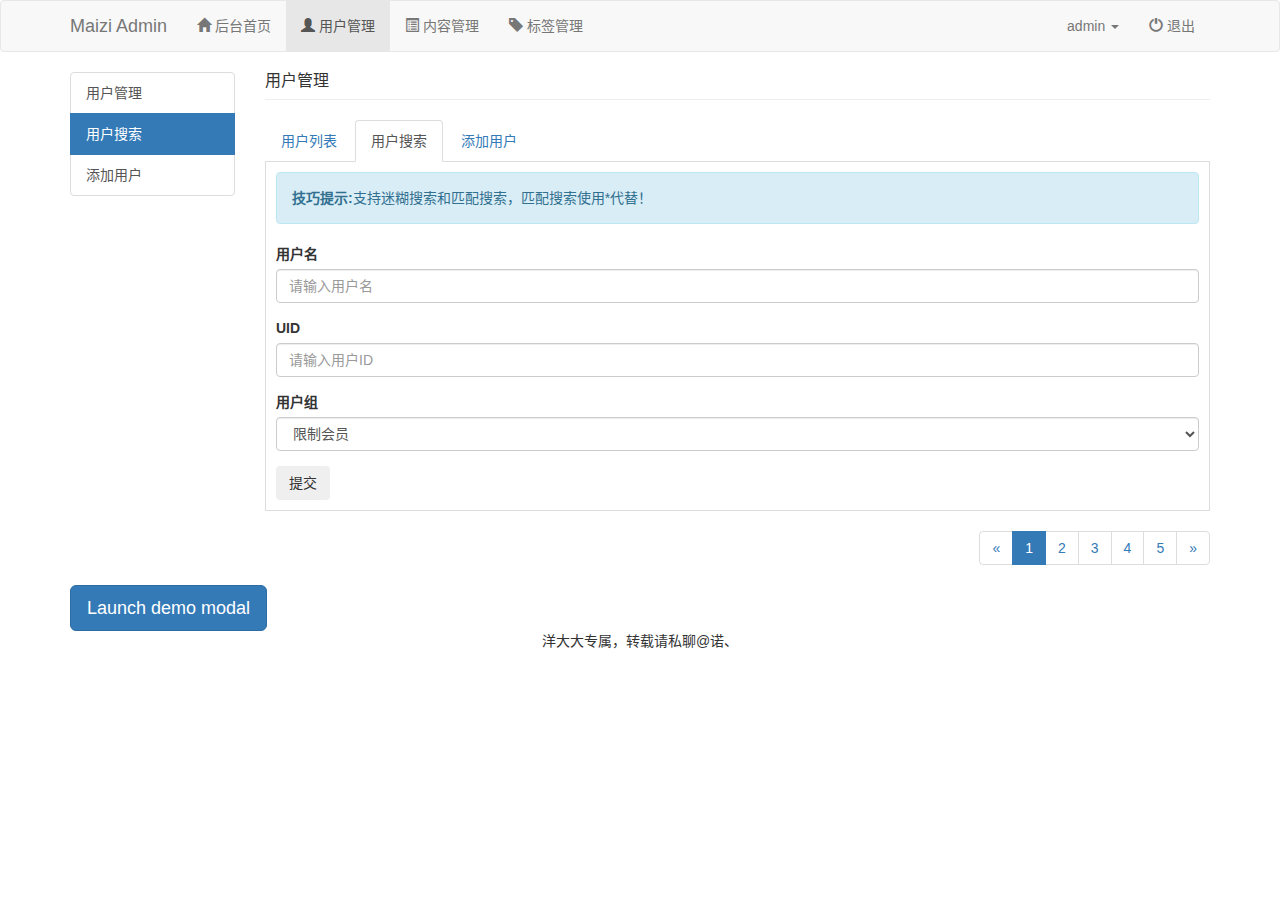
<file: usersearch.html>
<!DOCTYPE html>
<html lang="zh-CN">
<head>
    <meta charset="utf-8">
    <meta http-equiv="X-UA-Compatible" content="IE=edge">
    <meta name="viewport" content="width=device-width, initial-scale=1">
    <title>用户管理</title>
    <link href="lib/bootstrap/css/bootstrap.min.css" rel="stylesheet">
    <link rel="stylesheet" type="text/css" href="css/user.css"/>
</head>
	<body id="black">
	<!--导航start-->
	<nav class="navbar navbar-default" id="nav">
		<div class="container">
			<!--小屏幕导航按钮+logo-->
			<div class="navbar-header">
				<button class="navbar-toggle" data-toggle="collapse" data-target=".navbar-collapse">
				<span class="icon-bar"></span>
				<span class="icon-bar"></span>
				<span class="icon-bar"></span>	
			</button>
			<a href="#" class="navbar-brand">Maizi Admin</a>
			</div>
			<!--小屏幕导航按钮+logo-->
			<!--导航-->
			<div class="navbar-collapse collapse">
				<ul class="nav navbar-nav">
					<li><a href="firstindex.html"><span class="glyphicon glyphicon-home"></span>&nbsp;后台首页</a></li>
					<li class="active"><span></span><a href="user.html"><span class="glyphicon glyphicon-user"></span>&nbsp;用户管理</a></li>
					<li><span></span><a href="mainpage.html"><span class="glyphicon glyphicon-list-alt"></span>&nbsp;内容管理</a></li>
					<li><span></span><a href="tag.html"><span class="glyphicon glyphicon-tag"></span>&nbsp;标签管理</a></li>				
				</ul>
				<ul class="nav navbar-nav navbar-right">
					<li class="dropdown">
					  <a id="dLabel" type="button" data-toggle="dropdown" aria-haspopup="true" aria-expanded="false">
					    admin
					    <span class="caret"></span>
					  </a>
					  <ul class="dropdown-menu" aria-labelledby="dLabel">
					    <li><a href="index.html"><span class="glyphicon glyphicon-screenshot"></span>&nbsp;前台首页</a></li>
					    <li><a href="mainpage.html"><span class="glyphicon glyphicon-user"></span>&nbsp;个人主页</a></li>
					    <li><a href="set.html"><span class="glyphicon glyphicon-cog"></span>&nbsp;个人设置</a></li>
					    <li><a href="centre.html"><span class="glyphicon glyphicon-credit-card"></span>&nbsp;账户中心</a></li>
					    <li><a href="collect.html"><span class="glyphicon glyphicon-heart"></span>&nbsp;我的收藏</a></li>
					  </ul>
					</li>
					<li><a href="#"><span class="glyphicon glyphicon-off"></span>&nbsp;退出</a></li>
				</ul>
			</div>
			<!--导航-->
			
		</div>
	</nav>
	<!--导航end-->
	<!--主体-->
	<section class="container">
		<div class="row">
			<div class="col-xs-12 col-sm-12 col-md-2 col-lg-2">
				<div class="list-group">
					<a href="user.html" class="list-group-item">用户管理</a>
					<a href="usersearch.html" class="list-group-item active">用户搜索</a>
					<a href="#" role="button" class="list-group-item" data-toggle="modal" data-target="#myModal">添加用户</a>
				</div>
			</div>
			<div class="col-xs-12 col-sm-12 col-md-10 col-lg-10">
				<div class="page-header">
					<h1>用户管理</h1>
				</div>
				<ul class="nav nav-tabs">
					<li><a href="user.html">用户列表</a></li>
					<li class="active"><a href="usersearch.html">用户搜索</a></li>
					<li>
						<a href="#" role="button" data-toggle="modal" data-target="#myModal">添加用户</a>
					</li>
				</ul>
				<form action="#">
					<div class="alert alert-info" role="alert">
						<strong>技巧提示:</strong>支持迷糊搜索和匹配搜索，匹配搜索使用*代替！
					</div>
					<div class="form-group">
						<label for="name">
							用户名
						</label>
						<input type="text" id="name" class="form-control" placeholder="请输入用户名"/>
					</div>
					<div class="form-group">
						<label for="uid">UID</label>
						<input type="text" id="uid" class="form-control" placeholder="请输入用户ID"/>
					</div>
					<div class="form-group">
						<label for="uid">用户组</label>
						<select id="user" class="form-control">
							<option>限制会员</option>
							<option>新手上路</option>
							<option>注册会员</option>
							<option>中级会员</option>
							<option>高级会员</option>
						</select>
					</div>
					<button type="submit" class="btn">提交</button>
				</form>
				<nav aria-label="Page navigation">
				  <ul class="pagination pull-right">
				    <li>
				      <a href="#" aria-label="Previous">
				        <span aria-hidden="true">&laquo;</span>
				      </a>
				    </li>
				    <li class="active"><a href="#">1</a></li>
				    <li><a href="#">2</a></li>
				    <li><a href="#">3</a></li>
				    <li><a href="#">4</a></li>
				    <li><a href="#">5</a></li>
				    <li>
				      <a href="#" aria-label="Next">
				        <span aria-hidden="true">&raquo;</span>
				      </a>
				    </li>
				  </ul>
				</nav>
			</div>
		</div>
		<!-- Button trigger modal -->
		<button type="button" class="btn btn-primary btn-lg" data-toggle="modal" data-target="#myModal">
		  Launch demo modal
		</button>
		
		<!-- Modal -->
		<div class="modal fade" id="myModal" tabindex="-1" role="dialog" aria-labelledby="myModalLabel">
		  <div class="modal-dialog" role="document">
		    <div class="modal-content">
		      <div class="modal-header">
		        <button type="button" class="close" data-dismiss="modal" aria-label="Close"><span aria-hidden="true">&times;</span></button>
		        <h4 class="modal-title" id="myModalLabel">添加用户</h4>
		      </div>
		      <div class="modal-body">
		        <form action="#">
		        	<div class="form-group">
		        		<label for="addname">用户名</label>
		        		<input type="text" id="addname" class="form-control" placeholder="输入用户名"/>
		        	</div>
		        	<div class="form-group">
		        		<label for="addpwd">请输入密码</label>
		        		<input type="password" id="addpwd" class="form-control" placeholder="请输入密码"/>
		        	</div>
		        	<div class="form-group">
		        		<label for="addpsd">确认密码</label>
		        		<input type="password" id="addpsd" class="form-control" placeholder="确认密码"/>
		        	</div>
		        	<div class="form-group">
		        		<label for="addemail">请输入邮箱</label>
		        		<input type="email" id="addemail" class="form-control" placeholder="请输入邮箱"/>
		        	</div>
		        	<div class="form-group">
		        		<label for="adduser">用户组</label>
		        		<select id="adduser" class="form-control">
							<option>限制会员</option>
							<option>新手上路</option>
							<option>注册会员</option>
							<option>中级会员</option>
							<option>高级会员</option>
						</select>
		        	</div>
		        </form>
		      </div>
		      <div class="modal-footer">
		        <button type="button" class="btn" data-dismiss="modal">关闭</button>
		        <button type="button" class="btn btn-primary">提交</button>
		      </div>
		    </div>
		  </div>
		</div>	
			
	</section>
	<!--主体-->
	<!--底部-->
	<footer class="nav navbar-bottom text-center">
		<p>洋大大专属，转载请私聊@诺、</p>
	</footer>
	<!--底部-->
<script src="js/jquery-3.2.0.min.js"></script>
<script src="lib/bootstrap/js/bootstrap.min.js"></script>
	</body>
</html>
</file>
<file: css/style.css>
.progress{
	margin-bottom: 11px;
}
.media img{
	width: 64px;
	height: 64px;
	border-radius: 50%;
}
#btn{
	margin-top: 20px;
}
</file>
<file: css/user.css>
.btn-default {
    color: #333;
    background-color: #32383e;
    border-color: #272b30;
    color: #f2ffe3;
    border-radius: 0;
    padding: 12px 36px;
}
.page-header{
	margin-top: 0;
}
.page-header h1{
	margin: 0;
	font-size: 16px;
}
.dropdown button{
	border: 1px #E0E0E0 solid;
}
form{
	padding: 10px;
	border: 1px #DDDDDD solid;
	border-top: none;
}
#tag input{
	margin-top: 20px;
}
#tj{
	margin-top: 20px;
	border: 1px #E2E2E2 solid;
	background-color: #ffffff;
}
#tj:hover{
	background-color: #E0E0E0;
}
.taglist{
	padding-top: 20px;
}
.taglist .alert{
	margin: 0 15px 15px 0;
}
</file>
